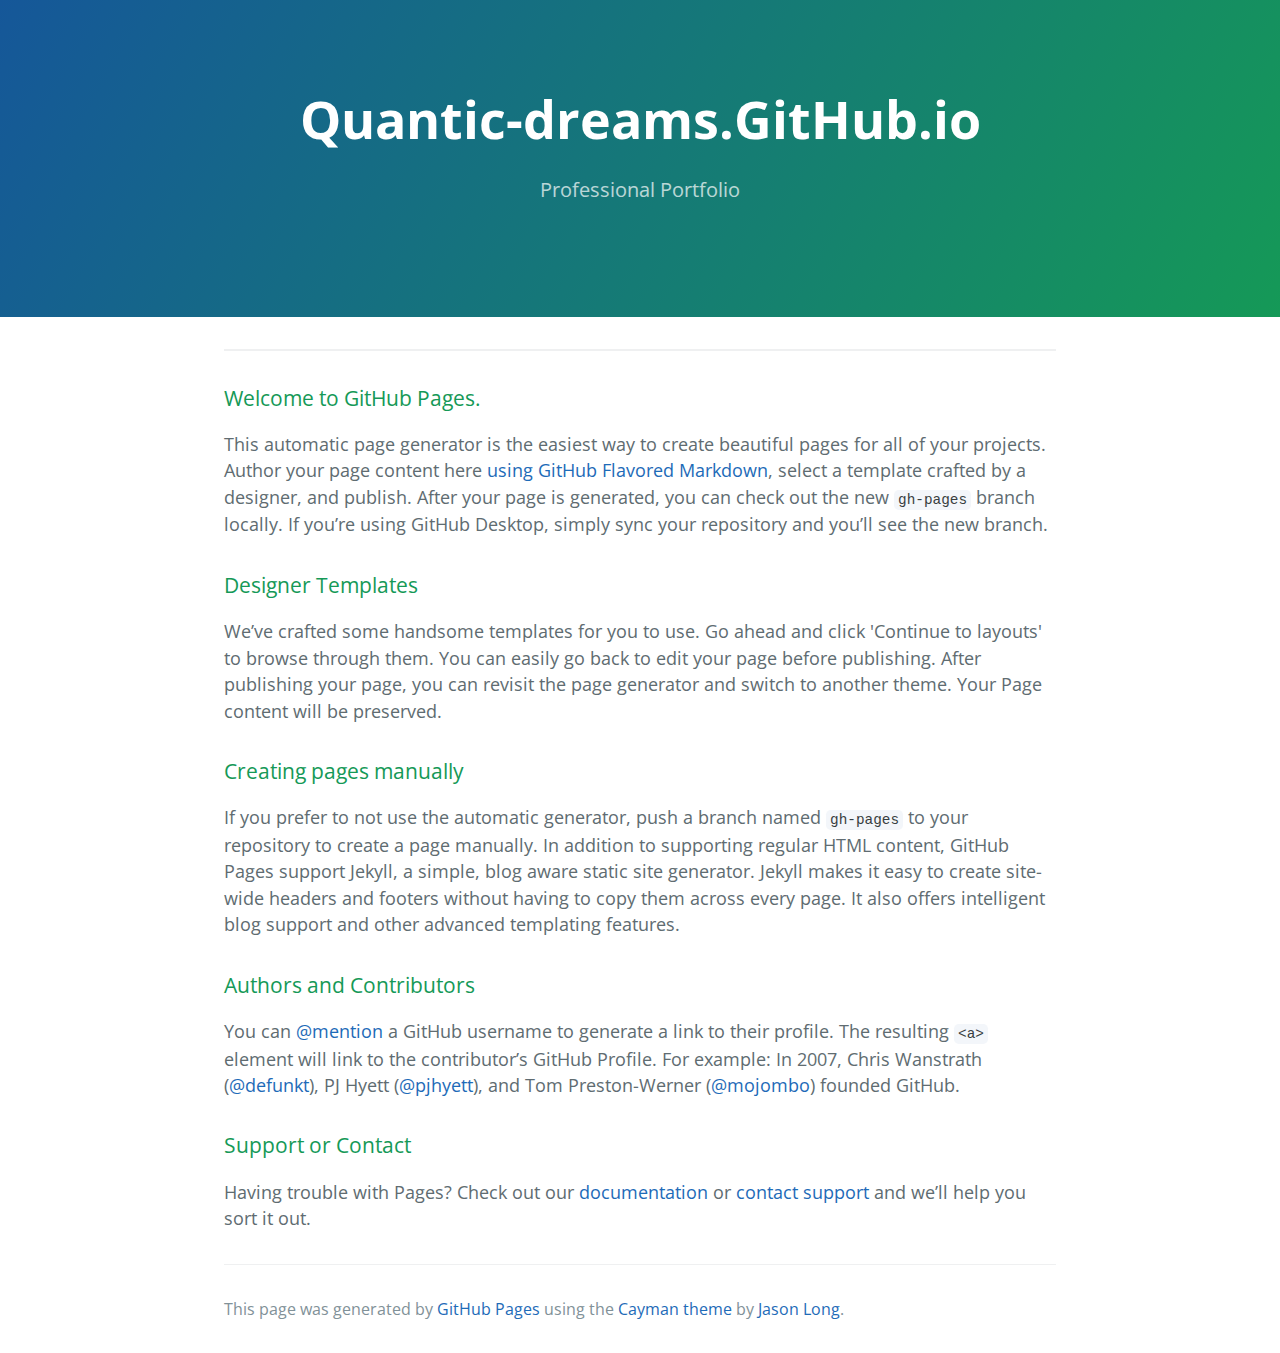
<file: index.html>
<!DOCTYPE html>
<html lang="en-us">
  <head>
    <meta charset="UTF-8">
    <title>Quantic-dreams.GitHub.io by Quantic-Dreams</title>
    <meta name="viewport" content="width=device-width, initial-scale=1">
    <link rel="stylesheet" type="text/css" href="stylesheets/normalize.css" media="screen">
    <link href='https://fonts.googleapis.com/css?family=Open+Sans:400,700' rel='stylesheet' type='text/css'>
    <link rel="stylesheet" type="text/css" href="stylesheets/stylesheet.css" media="screen">
    <link rel="stylesheet" type="text/css" href="stylesheets/github-light.css" media="screen">
  </head>
  <body>
    <section class="page-header">
      <h1 class="project-name">Quantic-dreams.GitHub.io</h1>
      <h2 class="project-tagline">Professional Portfolio</h2>
    </section>

    <section class="main-content">
      <hr>

<h3>
<a id="welcome-to-github-pages" class="anchor" href="#welcome-to-github-pages" aria-hidden="true"><span aria-hidden="true" class="octicon octicon-link"></span></a>Welcome to GitHub Pages.</h3>

<p>This automatic page generator is the easiest way to create beautiful pages for all of your projects. Author your page content here <a href="https://guides.github.com/features/mastering-markdown/">using GitHub Flavored Markdown</a>, select a template crafted by a designer, and publish. After your page is generated, you can check out the new <code>gh-pages</code> branch locally. If you’re using GitHub Desktop, simply sync your repository and you’ll see the new branch.</p>

<h3>
<a id="designer-templates" class="anchor" href="#designer-templates" aria-hidden="true"><span aria-hidden="true" class="octicon octicon-link"></span></a>Designer Templates</h3>

<p>We’ve crafted some handsome templates for you to use. Go ahead and click 'Continue to layouts' to browse through them. You can easily go back to edit your page before publishing. After publishing your page, you can revisit the page generator and switch to another theme. Your Page content will be preserved.</p>

<h3>
<a id="creating-pages-manually" class="anchor" href="#creating-pages-manually" aria-hidden="true"><span aria-hidden="true" class="octicon octicon-link"></span></a>Creating pages manually</h3>

<p>If you prefer to not use the automatic generator, push a branch named <code>gh-pages</code> to your repository to create a page manually. In addition to supporting regular HTML content, GitHub Pages support Jekyll, a simple, blog aware static site generator. Jekyll makes it easy to create site-wide headers and footers without having to copy them across every page. It also offers intelligent blog support and other advanced templating features.</p>

<h3>
<a id="authors-and-contributors" class="anchor" href="#authors-and-contributors" aria-hidden="true"><span aria-hidden="true" class="octicon octicon-link"></span></a>Authors and Contributors</h3>

<p>You can <a href="https://help.github.com/articles/basic-writing-and-formatting-syntax/#mentioning-users-and-teams" class="user-mention">@mention</a> a GitHub username to generate a link to their profile. The resulting <code>&lt;a&gt;</code> element will link to the contributor’s GitHub Profile. For example: In 2007, Chris Wanstrath (<a href="https://github.com/defunkt" class="user-mention">@defunkt</a>), PJ Hyett (<a href="https://github.com/pjhyett" class="user-mention">@pjhyett</a>), and Tom Preston-Werner (<a href="https://github.com/mojombo" class="user-mention">@mojombo</a>) founded GitHub.</p>

<h3>
<a id="support-or-contact" class="anchor" href="#support-or-contact" aria-hidden="true"><span aria-hidden="true" class="octicon octicon-link"></span></a>Support or Contact</h3>

<p>Having trouble with Pages? Check out our <a href="https://help.github.com/pages">documentation</a> or <a href="https://github.com/contact">contact support</a> and we’ll help you sort it out.</p>

      <footer class="site-footer">

        <span class="site-footer-credits">This page was generated by <a href="https://pages.github.com">GitHub Pages</a> using the <a href="https://github.com/jasonlong/cayman-theme">Cayman theme</a> by <a href="https://twitter.com/jasonlong">Jason Long</a>.</span>
      </footer>

    </section>

  
  </body>
</html>
</file>
<file: stylesheets/stylesheet.css>
* {
  box-sizing: border-box; }

body {
  padding: 0;
  margin: 0;
  font-family: "Open Sans", "Helvetica Neue", Helvetica, Arial, sans-serif;
  font-size: 16px;
  line-height: 1.5;
  color: #606c71; }

a {
  color: #1e6bb8;
  text-decoration: none; }
  a:hover {
    text-decoration: underline; }

.btn {
  display: inline-block;
  margin-bottom: 1rem;
  color: rgba(255, 255, 255, 0.7);
  background-color: rgba(255, 255, 255, 0.08);
  border-color: rgba(255, 255, 255, 0.2);
  border-style: solid;
  border-width: 1px;
  border-radius: 0.3rem;
  transition: color 0.2s, background-color 0.2s, border-color 0.2s; }
  .btn + .btn {
    margin-left: 1rem; }

.btn:hover {
  color: rgba(255, 255, 255, 0.8);
  text-decoration: none;
  background-color: rgba(255, 255, 255, 0.2);
  border-color: rgba(255, 255, 255, 0.3); }

@media screen and (min-width: 64em) {
  .btn {
    padding: 0.75rem 1rem; } }

@media screen and (min-width: 42em) and (max-width: 64em) {
  .btn {
    padding: 0.6rem 0.9rem;
    font-size: 0.9rem; } }

@media screen and (max-width: 42em) {
  .btn {
    display: block;
    width: 100%;
    padding: 0.75rem;
    font-size: 0.9rem; }
    .btn + .btn {
      margin-top: 1rem;
      margin-left: 0; } }

.page-header {
  color: #fff;
  text-align: center;
  background-color: #159957;
  background-image: linear-gradient(120deg, #155799, #159957); }

@media screen and (min-width: 64em) {
  .page-header {
    padding: 5rem 6rem; } }

@media screen and (min-width: 42em) and (max-width: 64em) {
  .page-header {
    padding: 3rem 4rem; } }

@media screen and (max-width: 42em) {
  .page-header {
    padding: 2rem 1rem; } }

.project-name {
  margin-top: 0;
  margin-bottom: 0.1rem; }

@media screen and (min-width: 64em) {
  .project-name {
    font-size: 3.25rem; } }

@media screen and (min-width: 42em) and (max-width: 64em) {
  .project-name {
    font-size: 2.25rem; } }

@media screen and (max-width: 42em) {
  .project-name {
    font-size: 1.75rem; } }

.project-tagline {
  margin-bottom: 2rem;
  font-weight: normal;
  opacity: 0.7; }

@media screen and (min-width: 64em) {
  .project-tagline {
    font-size: 1.25rem; } }

@media screen and (min-width: 42em) and (max-width: 64em) {
  .project-tagline {
    font-size: 1.15rem; } }

@media screen and (max-width: 42em) {
  .project-tagline {
    font-size: 1rem; } }

.main-content :first-child {
  margin-top: 0; }
.main-content img {
  max-width: 100%; }
.main-content h1, .main-content h2, .main-content h3, .main-content h4, .main-content h5, .main-content h6 {
  margin-top: 2rem;
  margin-bottom: 1rem;
  font-weight: normal;
  color: #159957; }
.main-content p {
  margin-bottom: 1em; }
.main-content code {
  padding: 2px 4px;
  font-family: Consolas, "Liberation Mono", Menlo, Courier, monospace;
  font-size: 0.9rem;
  color: #383e41;
  background-color: #f3f6fa;
  border-radius: 0.3rem; }
.main-content pre {
  padding: 0.8rem;
  margin-top: 0;
  margin-bottom: 1rem;
  font: 1rem Consolas, "Liberation Mono", Menlo, Courier, monospace;
  color: #567482;
  word-wrap: normal;
  background-color: #f3f6fa;
  border: solid 1px #dce6f0;
  border-radius: 0.3rem; }
  .main-content pre > code {
    padding: 0;
    margin: 0;
    font-size: 0.9rem;
    color: #567482;
    word-break: normal;
    white-space: pre;
    background: transparent;
    border: 0; }
.main-content .highlight {
  margin-bottom: 1rem; }
  .main-content .highlight pre {
    margin-bottom: 0;
    word-break: normal; }
.main-content .highlight pre, .main-content pre {
  padding: 0.8rem;
  overflow: auto;
  font-size: 0.9rem;
  line-height: 1.45;
  border-radius: 0.3rem; }
.main-content pre code, .main-content pre tt {
  display: inline;
  max-width: initial;
  padding: 0;
  margin: 0;
  overflow: initial;
  line-height: inherit;
  word-wrap: normal;
  background-color: transparent;
  border: 0; }
  .main-content pre code:before, .main-content pre code:after, .main-content pre tt:before, .main-content pre tt:after {
    content: normal; }
.main-content ul, .main-content ol {
  margin-top: 0; }
.main-content blockquote {
  padding: 0 1rem;
  margin-left: 0;
  color: #819198;
  border-left: 0.3rem solid #dce6f0; }
  .main-content blockquote > :first-child {
    margin-top: 0; }
  .main-content blockquote > :last-child {
    margin-bottom: 0; }
.main-content table {
  display: block;
  width: 100%;
  overflow: auto;
  word-break: normal;
  word-break: keep-all; }
  .main-content table th {
    font-weight: bold; }
  .main-content table th, .main-content table td {
    padding: 0.5rem 1rem;
    border: 1px solid #e9ebec; }
.main-content dl {
  padding: 0; }
  .main-content dl dt {
    padding: 0;
    margin-top: 1rem;
    font-size: 1rem;
    font-weight: bold; }
  .main-content dl dd {
    padding: 0;
    margin-bottom: 1rem; }
.main-content hr {
  height: 2px;
  padding: 0;
  margin: 1rem 0;
  background-color: #eff0f1;
  border: 0; }

@media screen and (min-width: 64em) {
  .main-content {
    max-width: 64rem;
    padding: 2rem 6rem;
    margin: 0 auto;
    font-size: 1.1rem; } }

@media screen and (min-width: 42em) and (max-width: 64em) {
  .main-content {
    padding: 2rem 4rem;
    font-size: 1.1rem; } }

@media screen and (max-width: 42em) {
  .main-content {
    padding: 2rem 1rem;
    font-size: 1rem; } }

.site-footer {
  padding-top: 2rem;
  margin-top: 2rem;
  border-top: solid 1px #eff0f1; }

.site-footer-owner {
  display: block;
  font-weight: bold; }

.site-footer-credits {
  color: #819198; }

@media screen and (min-width: 64em) {
  .site-footer {
    font-size: 1rem; } }

@media screen and (min-width: 42em) and (max-width: 64em) {
  .site-footer {
    font-size: 1rem; } }

@media screen and (max-width: 42em) {
  .site-footer {
    font-size: 0.9rem; } }
</file>
<file: stylesheets/github-light.css>
/*
The MIT License (MIT)

Copyright (c) 2016 GitHub, Inc.

Permission is hereby granted, free of charge, to any person obtaining a copy
of this software and associated documentation files (the "Software"), to deal
in the Software without restriction, including without limitation the rights
to use, copy, modify, merge, publish, distribute, sublicense, and/or sell
copies of the Software, and to permit persons to whom the Software is
furnished to do so, subject to the following conditions:

The above copyright notice and this permission notice shall be included in all
copies or substantial portions of the Software.

THE SOFTWARE IS PROVIDED "AS IS", WITHOUT WARRANTY OF ANY KIND, EXPRESS OR
IMPLIED, INCLUDING BUT NOT LIMITED TO THE WARRANTIES OF MERCHANTABILITY,
FITNESS FOR A PARTICULAR PURPOSE AND NONINFRINGEMENT. IN NO EVENT SHALL THE
AUTHORS OR COPYRIGHT HOLDERS BE LIABLE FOR ANY CLAIM, DAMAGES OR OTHER
LIABILITY, WHETHER IN AN ACTION OF CONTRACT, TORT OR OTHERWISE, ARISING FROM,
OUT OF OR IN CONNECTION WITH THE SOFTWARE OR THE USE OR OTHER DEALINGS IN THE
SOFTWARE.

*/

.pl-c /* comment */ {
  color: #969896;
}

.pl-c1 /* constant, variable.other.constant, support, meta.property-name, support.constant, support.variable, meta.module-reference, markup.raw, meta.diff.header */,
.pl-s .pl-v /* string variable */ {
  color: #0086b3;
}

.pl-e /* entity */,
.pl-en /* entity.name */ {
  color: #795da3;
}

.pl-smi /* variable.parameter.function, storage.modifier.package, storage.modifier.import, storage.type.java, variable.other */,
.pl-s .pl-s1 /* string source */ {
  color: #333;
}

.pl-ent /* entity.name.tag */ {
  color: #63a35c;
}

.pl-k /* keyword, storage, storage.type */ {
  color: #a71d5d;
}

.pl-s /* string */,
.pl-pds /* punctuation.definition.string, string.regexp.character-class */,
.pl-s .pl-pse .pl-s1 /* string punctuation.section.embedded source */,
.pl-sr /* string.regexp */,
.pl-sr .pl-cce /* string.regexp constant.character.escape */,
.pl-sr .pl-sre /* string.regexp source.ruby.embedded */,
.pl-sr .pl-sra /* string.regexp string.regexp.arbitrary-repitition */ {
  color: #183691;
}

.pl-v /* variable */ {
  color: #ed6a43;
}

.pl-id /* invalid.deprecated */ {
  color: #b52a1d;
}

.pl-ii /* invalid.illegal */ {
  color: #f8f8f8;
  background-color: #b52a1d;
}

.pl-sr .pl-cce /* string.regexp constant.character.escape */ {
  font-weight: bold;
  color: #63a35c;
}

.pl-ml /* markup.list */ {
  color: #693a17;
}

.pl-mh /* markup.heading */,
.pl-mh .pl-en /* markup.heading entity.name */,
.pl-ms /* meta.separator */ {
  font-weight: bold;
  color: #1d3e81;
}

.pl-mq /* markup.quote */ {
  color: #008080;
}

.pl-mi /* markup.italic */ {
  font-style: italic;
  color: #333;
}

.pl-mb /* markup.bold */ {
  font-weight: bold;
  color: #333;
}

.pl-md /* markup.deleted, meta.diff.header.from-file */ {
  color: #bd2c00;
  background-color: #ffecec;
}

.pl-mi1 /* markup.inserted, meta.diff.header.to-file */ {
  color: #55a532;
  background-color: #eaffea;
}

.pl-mdr /* meta.diff.range */ {
  font-weight: bold;
  color: #795da3;
}

.pl-mo /* meta.output */ {
  color: #1d3e81;
}
</file>
